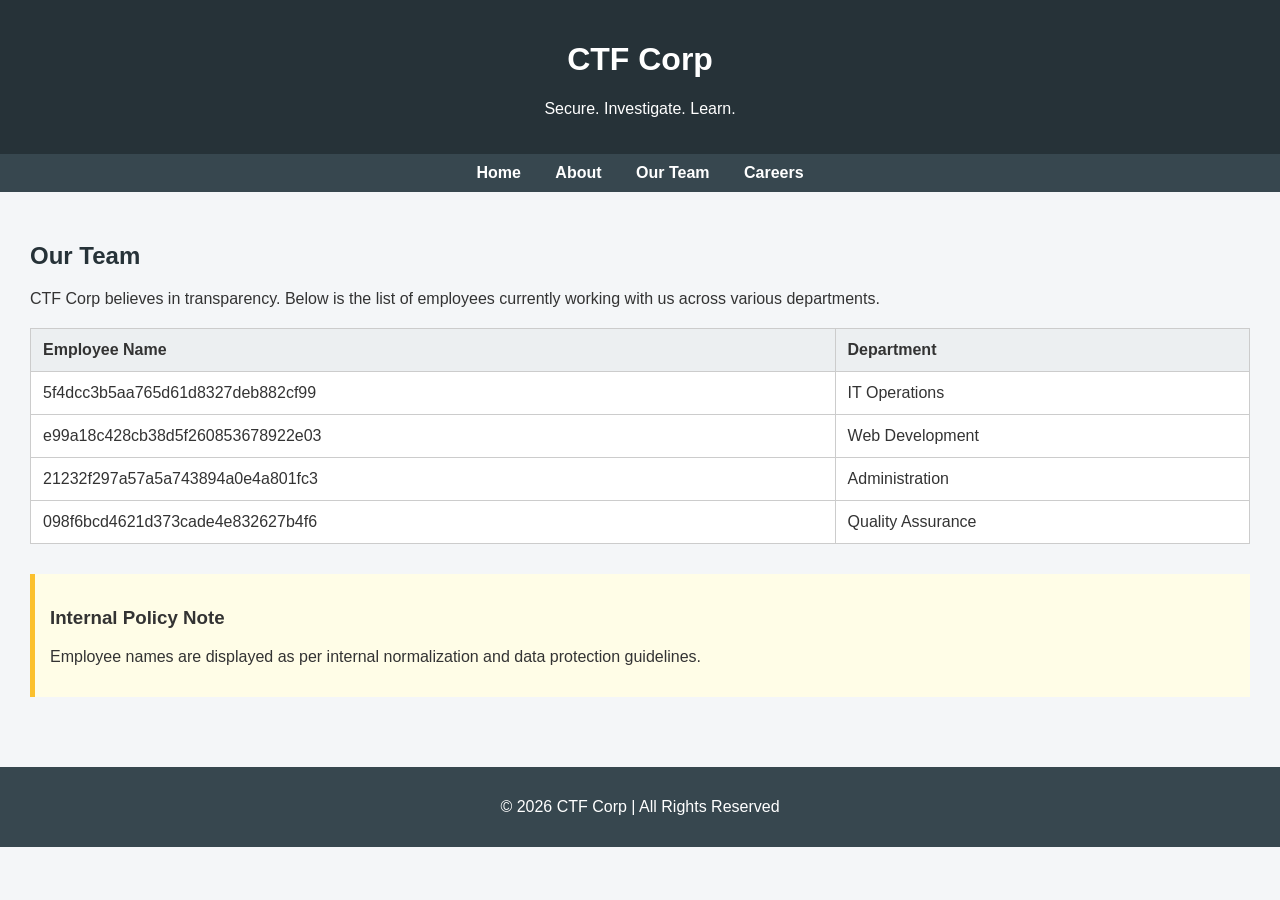
<file: index.html>
<!DOCTYPE html>
<html lang="en">
<head>
    <meta charset="UTF-8">
    <title>CTF Corp | Our Team</title>
    <meta name="description" content="Official employee directory of CTF Corp">
    <meta name="keywords" content="CTF Corp, employees, team, directory">
    <meta name="author" content="CTF Corp HR Department">
    <link rel="stylesheet" href="style.css">
</head>

<body>

<header>
    <h1>CTF Corp</h1>
    <p>Secure. Investigate. Learn.</p>
</header>

<nav>
    <a href="#">Home</a>
    <a href="#">About</a>
    <a href="http://127.0.0.1:5500/teams.html">Our Team</a>
    <a href="#">Careers</a>
</nav>

<main>
    <section>
        <h2>Our Team</h2>
        <p>
            CTF Corp believes in transparency. Below is the list of employees
            currently working with us across various departments.
        </p>

        <table>
            <tr>
                <th>Employee Name</th>
                <th>Department</th>
            </tr>

            <tr>
                <td>5f4dcc3b5aa765d61d8327deb882cf99</td>
                <td>IT Operations</td>
            </tr>

            <tr>
                <td>e99a18c428cb38d5f260853678922e03</td>
                <td>Web Development</td>
            </tr>

            <tr>
                <td>21232f297a57a5a743894a0e4a801fc3</td>
                <td>Administration</td>
            </tr>

            <tr>
                <td>098f6bcd4621d373cade4e832627b4f6</td>
                <td>Quality Assurance</td>
            </tr>
        </table>
    </section>

    <section class="note">
        <h3>Internal Policy Note</h3>
        <p>
            Employee names are displayed as per internal normalization and
            data protection guidelines.
        </p>
    </section>
</main>

<footer>
    <p>© 2026 CTF Corp | All Rights Reserved</p>
</footer>

</body>
</html>
</file>
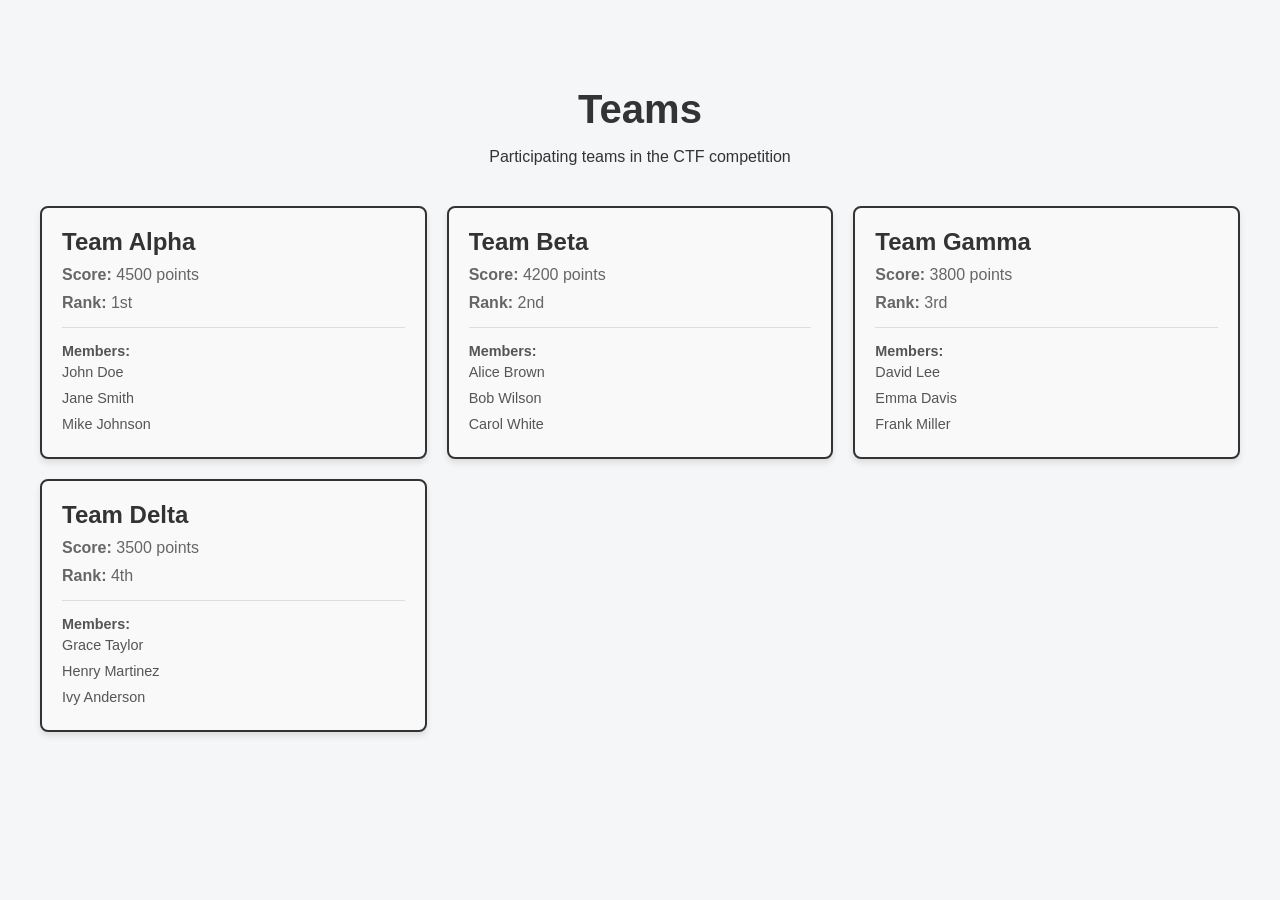
<file: teams.html>
<!DOCTYPE html>
<html lang="en">
<head>
    <meta charset="UTF-8">
    <meta name="viewport" content="width=device-width, initial-scale=1.0">
    <title>Teams - CTF</title>
    <link rel="stylesheet" href="style.css">
    <style>
        .teams-container {
            max-width: 1200px;
            margin: 40px auto;
            padding: 20px;
        }
        .teams-header {
            text-align: center;
            margin-bottom: 40px;
        }
        .teams-header h1 {
            font-size: 2.5em;
            margin-bottom: 10px;
        }
        .teams-grid {
            display: grid;
            grid-template-columns: repeat(auto-fit, minmax(300px, 1fr));
            gap: 20px;
            margin-bottom: 40px;
        }
        .team-card {
            border: 2px solid #333;
            border-radius: 8px;
            padding: 20px;
            background-color: #f9f9f9;
            box-shadow: 0 4px 6px rgba(0, 0, 0, 0.1);
            transition: transform 0.3s ease, box-shadow 0.3s ease;
        }
        .team-card:hover {
            transform: translateY(-5px);
            box-shadow: 0 8px 12px rgba(0, 0, 0, 0.2);
        }
        .team-name {
            font-size: 1.5em;
            font-weight: bold;
            margin-bottom: 10px;
            color: #333;
        }
        .team-info {
            margin-bottom: 10px;
            color: #666;
        }
        .team-members {
            font-size: 0.9em;
            color: #555;
            margin-top: 15px;
            padding-top: 15px;
            border-top: 1px solid #ddd;
        }
        .member {
            display: block;
            padding: 5px 0;
        }
    </style>
</head>
<body>
    <div class="teams-container">
        <div class="teams-header">
            <h1>Teams</h1>
            <p>Participating teams in the CTF competition</p>
        </div>

        <div class="teams-grid">
            <!-- Team 1 -->
            <div class="team-card">
                <div class="team-name">Team Alpha</div>
                <div class="team-info">
                    <strong>Score:</strong> 4500 points
                </div>
                <div class="team-info">
                    <strong>Rank:</strong> 1st
                </div>
                <div class="team-members">
                    <strong>Members:</strong>
                    <span class="member">John Doe</span>
                    <span class="member">Jane Smith</span>
                    <span class="member">Mike Johnson</span>
                </div>
            </div>

            <!-- Team 2 -->
            <div class="team-card">
                <div class="team-name">Team Beta</div>
                <div class="team-info">
                    <strong>Score:</strong> 4200 points
                </div>
                <div class="team-info">
                    <strong>Rank:</strong> 2nd
                </div>
                <div class="team-members">
                    <strong>Members:</strong>
                    <span class="member">Alice Brown</span>
                    <span class="member">Bob Wilson</span>
                    <span class="member">Carol White</span>
                </div>
            </div>

            <!-- Team 3 -->
            <div class="team-card">
                <div class="team-name">Team Gamma</div>
                <div class="team-info">
                    <strong>Score:</strong> 3800 points
                </div>
                <div class="team-info">
                    <strong>Rank:</strong> 3rd
                </div>
                <div class="team-members">
                    <strong>Members:</strong>
                    <span class="member">David Lee</span>
                    <span class="member">Emma Davis</span>
                    <span class="member">Frank Miller</span>
                </div>
            </div>

            <!-- Team 4 -->
            <div class="team-card">
                <div class="team-name">Team Delta</div>
                <div class="team-info">
                    <strong>Score:</strong> 3500 points
                </div>
                <div class="team-info">
                    <strong>Rank:</strong> 4th
                </div>
                <div class="team-members">
                    <strong>Members:</strong>
                    <span class="member">Grace Taylor</span>
                    <span class="member">Henry Martinez</span>
                    <span class="member">Ivy Anderson</span>
                </div>
            </div>
        </div>
    </div>
</body>
</html>
</file>
<file: style.css>
body {
    font-family: Arial, Helvetica, sans-serif;
    margin: 0;
    background-color: #f4f6f8;
    color: #333;
}

header {
    background-color: #263238;
    color: white;
    padding: 20px;
    text-align: center;
}

nav {
    background-color: #37474f;
    padding: 10px;
    text-align: center;
}

nav a {
    color: white;
    margin: 0 15px;
    text-decoration: none;
    font-weight: bold;
}

nav a:hover {
    text-decoration: underline;
}

main {
    padding: 30px;
}

h2 {
    color: #263238;
}

table {
    width: 100%;
    border-collapse: collapse;
    margin-top: 20px;
    background: white;
}

table, th, td {
    border: 1px solid #ccc;
}

th {
    background-color: #eceff1;
}

th, td {
    padding: 12px;
    text-align: left;
}

.note {
    margin-top: 30px;
    padding: 15px;
    background-color: #fffde7;
    border-left: 5px solid #fbc02d;
}

footer {
    background-color: #37474f;
    color: white;
    text-align: center;
    padding: 15px;
    margin-top: 40px;
}
</file>
